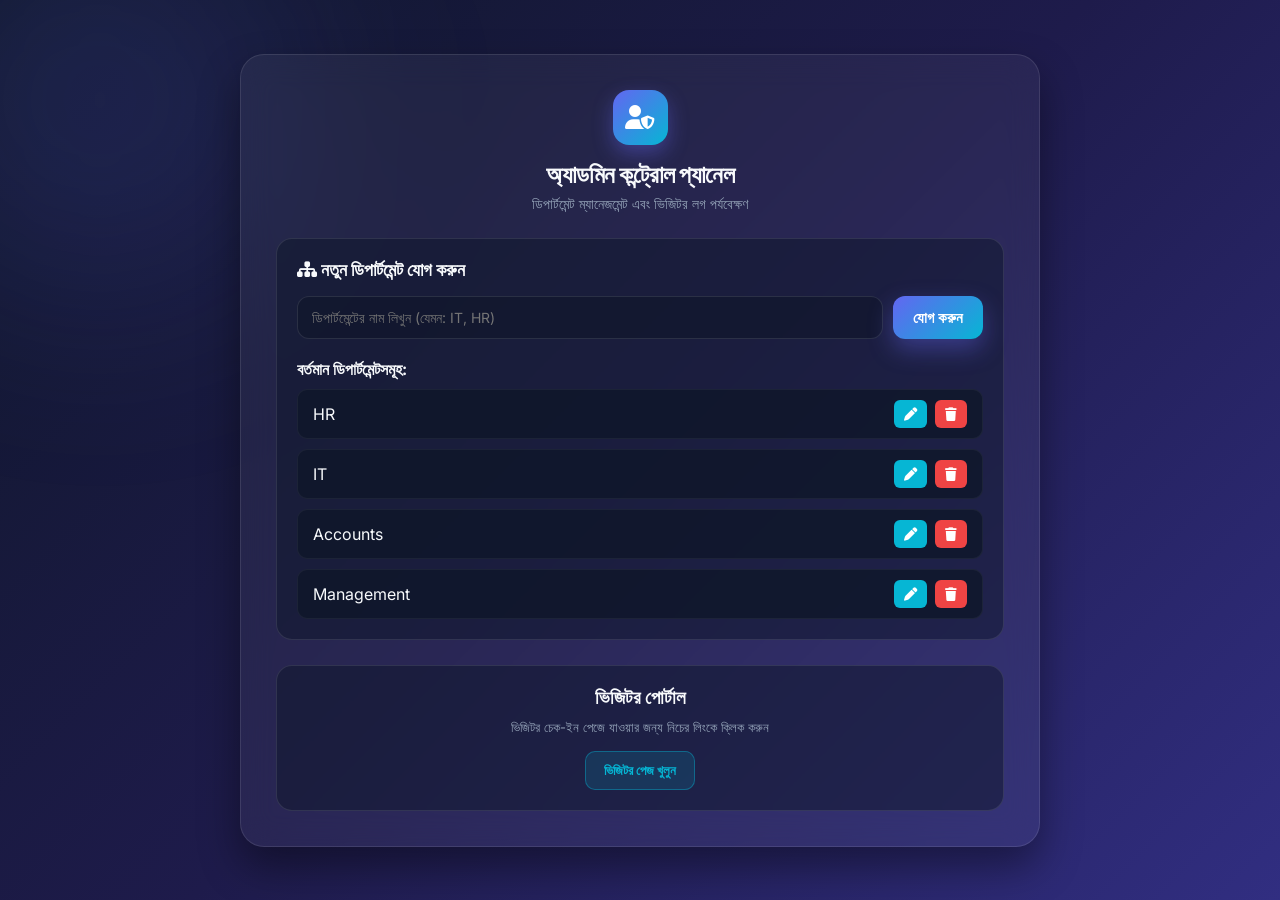
<file: admin.html>
<!DOCTYPE html>
<html lang="bn">
<head>
    <meta charset="UTF-8">
    <meta name="viewport" content="width=device-width, initial-scale=1.0">
    <title>Admin Dashboard - Visitor Management</title>
    <link href="https://fonts.googleapis.com/css2?family=Inter:wght@300;400;500;600;700&display=swap" rel="stylesheet">
    <link rel="stylesheet" href="https://cdnjs.cloudflare.com/ajax/libs/font-awesome/6.4.0/css/all.min.css">
    <link rel="stylesheet" href="style.css">
</head>
<body>
    <div class="background-glow"></div>
    <div class="main-container" style="max-width: 800px;">
        
        <div class="header-section">
            <div class="logo-badge"><i class="fa-solid fa-user-shield"></i></div>
            <h1>অ্যাডমিন কন্ট্রোল প্যানেল</h1>
            <p>ডিপার্টমেন্ট ম্যানেজমেন্ট এবং ভিজিটর লগ পর্যবেক্ষণ</p>
        </div>

        <!-- Department Add & Manage Section -->
        <div class="admin-section" style="background: rgba(15, 23, 42, 0.5); padding: 20px; border-radius: 16px; margin-bottom: 25px; border: 1px solid rgba(255,255,255,0.1);">
            <h3 style="margin-bottom: 15px; font-size: 18px;"><i class="fa-solid fa-sitemap"></i> নতুন ডিপার্টমেন্ট যোগ করুন</h3>
            <form id="departmentForm" style="display: flex; gap: 10px;">
                <input type="text" id="deptName" placeholder="ডিপার্টমেন্টের নাম লিখুন (যেমন: IT, HR)" required style="flex: 1;">
                <button type="submit" class="submit-action-btn" style="width: auto; padding: 0 20px;">যোগ করুন</button>
            </form>

            <h4 style="margin: 20px 0 10px 0; font-size: 16px;">বর্তমান ডিপার্টমেন্টসমূহ:</h4>
            <div id="dept-list" style="display: flex; flex-direction: column; gap: 10px;">
                <!-- Dynamic Department List with Edit/Delete -->
            </div>
        </div>

        <!-- Link back to Visitor Portal -->
        <div style="text-align: center; background: rgba(15, 23, 42, 0.5); padding: 20px; border-radius: 16px; border: 1px solid rgba(255,255,255,0.1);">
            <h3 style="margin-bottom: 10px;">ভিজিটর পোর্টাল</h3>
            <p style="font-size: 13px; color: #94a3b8; margin-bottom: 15px;">ভিজিটর চেক-ইন পেজে যাওয়ার জন্য নিচের লিংকে ক্লিক করুন</p>
            <a href="index.html" class="capture-action-btn" style="display: inline-block; text-decoration: none;">ভিজিটর পেজ খুলুন</a>
        </div>

    </div>

    <script src="admin.js"></script>
</body>
</html>
</file>
<file: style.css>
:root {
    --primary: #6366f1;
    --primary-hover: #4f46e5;
    --accent: #06b6d4;
    --bg-gradient: linear-gradient(135deg, #0f172a 0%, #1e1b4b 50%, #312e81 100%);
    --card-bg: rgba(255, 255, 255, 0.05);
    --card-border: rgba(255, 255, 255, 0.1);
    --text-main: #f8fafc;
    --text-muted: #94a3b8;
}

* {
    box-sizing: border-box;
    margin: 0;
    padding: 0;
    font-family: 'Inter', sans-serif;
}

body {
    background: var(--bg-gradient);
    color: var(--text-main);
    min-height: 100vh;
    display: flex;
    justify-content: center;
    align-items: center;
    padding: 20px;
    position: relative;
    overflow-x: hidden;
}

/* Background Glowing Effect */
.background-glow {
    position: absolute;
    width: 400px;
    height: 400px;
    background: rgba(99, 102, 241, 0.15);
    filter: blur(100px);
    border-radius: 50%;
    top: -100px;
    left: -100px;
    z-index: 0;
}

.main-container {
    width: 100%;
    max-width: 650px;
    background: var(--card-bg);
    backdrop-filter: blur(16px);
    -webkit-backdrop-filter: blur(16px);
    border: 1px solid var(--card-border);
    border-radius: 24px;
    padding: 35px;
    box-shadow: 0 20px 40px rgba(0, 0, 0, 0.4);
    position: relative;
    z-index: 1;
}

/* Header Styling */
.header-section {
    text-align: center;
    margin-bottom: 25px;
}

.logo-badge {
    width: 55px;
    height: 55px;
    background: linear-gradient(135deg, var(--primary), var(--accent));
    border-radius: 16px;
    display: flex;
    align-items: center;
    justify-content: center;
    font-size: 24px;
    color: #fff;
    margin: 0 auto 15px auto;
    box-shadow: 0 8px 20px rgba(99, 102, 241, 0.4);
}

.header-section h1 {
    font-size: 24px;
    font-weight: 700;
    margin-bottom: 6px;
    letter-spacing: -0.5px;
}

.header-section p {
    font-size: 14px;
    color: var(--text-muted);
}

/* Form Layout & Grid */
.visitor-form {
    display: flex;
    flex-direction: column;
    gap: 16px;
}

.form-grid {
    display: grid;
    grid-template-columns: 1fr 1fr;
    gap: 16px;
}

.input-group {
    display: flex;
    flex-direction: column;
    gap: 6px;
}

.input-group.full-width {
    grid-column: span 2;
}

.input-group label {
    font-size: 13px;
    color: var(--text-muted);
    font-weight: 500;
    display: flex;
    align-items: center;
    gap: 8px;
}

.input-group label i {
    color: var(--primary);
}

input, select, textarea {
    width: 100%;
    background: rgba(15, 23, 42, 0.6);
    border: 1px solid var(--card-border);
    border-radius: 12px;
    padding: 12px 14px;
    color: var(--text-main);
    font-size: 14px;
    outline: none;
    transition: all 0.3s ease;
}

input:focus, select:focus, textarea:focus {
    border-color: var(--primary);
    box-shadow: 0 0 0 3px rgba(99, 102, 241, 0.2);
}

select option {
    background: #1e1b4b;
    color: var(--text-main);
}

/* Camera Section Style */
.camera-section {
    background: rgba(15, 23, 42, 0.4);
    border: 1px solid var(--card-border);
    padding: 15px;
    border-radius: 16px;
    text-align: center;
}

.camera-box {
    width: 100%;
    height: 180px;
    background: #000;
    border-radius: 12px;
    overflow: hidden;
    margin: 10px 0;
    display: flex;
    align-items: center;
    justify-content: center;
    position: relative;
}

video, #photo-preview {
    width: 100%;
    height: 100%;
    object-fit: cover;
}

.capture-action-btn {
    background: rgba(6, 182, 212, 0.15);
    color: var(--accent);
    border: 1px solid rgba(6, 182, 212, 0.4);
    padding: 10px 18px;
    border-radius: 10px;
    font-size: 13px;
    font-weight: 600;
    cursor: pointer;
    transition: all 0.3s ease;
}

.capture-action-btn:hover {
    background: rgba(6, 182, 212, 0.3);
}

/* Action Buttons */
.submit-action-btn {
    background: linear-gradient(135deg, var(--primary), var(--accent));
    color: white;
    border: none;
    padding: 14px;
    border-radius: 12px;
    font-size: 15px;
    font-weight: 600;
    cursor: pointer;
    display: flex;
    align-items: center;
    justify-content: center;
    gap: 10px;
    box-shadow: 0 10px 25px rgba(99, 102, 241, 0.4);
    transition: all 0.3s ease;
    width: 100%;
}

.submit-action-btn:hover {
    opacity: 0.95;
    transform: translateY(-2px);
    box-shadow: 0 15px 30px rgba(99, 102, 241, 0.6);
}

/* Responsive Media Query */
@media (max-width: 600px) {
    .form-grid {
        grid-template-columns: 1fr;
    }
    .input-group.full-width {
        grid-column: span 1;
    }
    .main-container {
        padding: 20px;
    }
}
</file>
